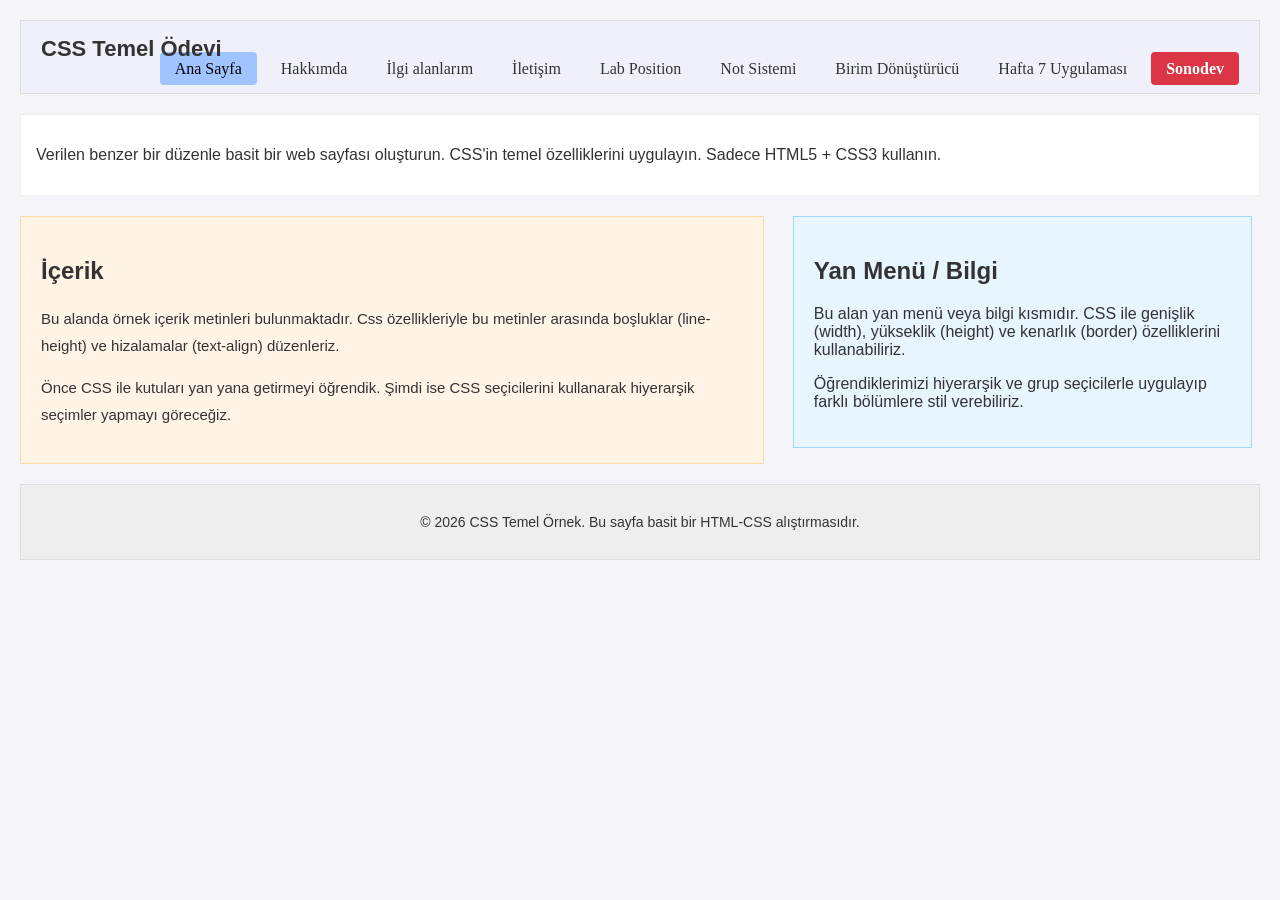
<file: index.html>
<!DOCTYPE html>
<html lang="tr">
<head>
    <meta charset="UTF-8">
    <meta name="viewport" content="width=device-width, initial-scale=1.0">
    <title>CSS Temel Ödevi</title>
    <style>
        /* Grup Seçici (Ödev Gereksinimi) */
        h1, h2, p {
            font-family: Arial, sans-serif;
            color: #333;
        }

        body {
            background-color: #f4f4f9;
            margin: 0;
            padding: 20px;
        }

        /* --- TOOLBAR (HEADER VE MENÜ) --- */
        header {
            background-color: #f0f0fa; /* Görseldeki açık mor/gri arka plan */
            padding: 15px 20px;
            border: 1px solid #ddd;
        }

        header h1 {
            display: inline-block;
            margin: 0;
            font-size: 22px;
            vertical-align: middle;
        }

        /* Menüyü sağa hizalama */
        header nav {
            display: inline-block;
            float: right; 
            margin-top: -2px;
        }

        nav ul {
            list-style-type: none;
            margin: 0;
            padding: 0;
        }

        /* Menüyü yatay yapmak için display: inline-block (Ödev Gereksinimi) */
        nav ul li {
            display: inline-block;
            margin-left: 5px;
        }

        /* Hiyerarşik Seçici */
        nav ul li a {
            text-decoration: none;
            color: #333;
            padding: 8px 15px;
            border-radius: 4px;
            transition: background-color 0.3s, color 0.3s;
        }

        /* Aktif sayfa (Ana Sayfa) için mavi arka plan */
        nav ul li a.active {
            background-color: #a0c4ff;
            color: #000;
        }

        /* Hover Efekti (Ödev Gereksinimi) */
        nav ul li a:hover {
            background-color: #d0e1ff;
        }

        /* Sonodev Butonu Özel Stili */
        nav ul li a.btn-sonodev {
            background-color: #dc3545;
            color: white;
            font-weight: bold;
        }

        nav ul li a.btn-sonodev:hover {
            background-color: #c82333;
        }

        /* Header'ın yüksekliğini koruması için float temizleme */
        header::after {
            content: "";
            display: table;
            clear: both;
        }
        /* -------------------------------- */

        .intro-text {
            padding: 15px;
            background-color: #fff;
            margin: 20px 0;
            border: 1px solid #eee;
        }

        .main-container {
            width: 100%;
        }

        /* Yan yana kutular için inline-block (Ödev Gereksinimi) */
        .content-box, .sidebar-box {
            display: inline-block;
            vertical-align: top;
            box-sizing: border-box;
            padding: 20px;
            min-height: 200px;
        }

        .content-box {
            width: 60%;
            background-color: #fff4e6;
            border: 1px solid #ffd8a8;
            margin-right: 2%;
        }

        .sidebar-box {
            width: 37%;
            background-color: #e7f5ff;
            border: 1px solid #a5d8ff;
        }

        /* Hiyerarşik Seçici: .content-box içindeki p etiketleri */
        .content-box p {
            line-height: 1.8;
            text-align: left;
            font-size: 15px;
        }

        footer {
            margin-top: 20px;
            text-align: center;
            padding: 15px;
            background-color: #eee;
            border: 1px solid #ddd;
            font-size: 14px;
        }
    </style>
</head>
<body>

    <header>
        <h1>CSS Temel Ödevi</h1>
        <nav>
            <ul>
                <li><a href="index.html" class="active">Ana Sayfa</a></li>
                <li><a href="about.html">Hakkımda</a></li>
                <li><a href="interests.html">İlgi alanlarım</a></li>
                <li><a href="contact.html">İletişim</a></li>
                <li><a href="lab-position.html">Lab Position</a></li>
                <li><a href="not-sistemi.html">Not Sistemi</a></li>
                <li><a href="birim-donusturucu.html">Birim Dönüştürücü</a></li>
                <li><a href="hafta7.html">Hafta 7 Uygulaması</a></li>
                <li><a href="sonodev.html" class="btn-sonodev">Sonodev</a></li>
            </ul>
        </nav>
    </header>

    <div class="intro-text">
        <p>Verilen benzer bir düzenle basit bir web sayfası oluşturun. CSS'in temel özelliklerini uygulayın. Sadece HTML5 + CSS3 kullanın.</p>
    </div>

    <div class="main-container">
        <main class="content-box">
            <h2>İçerik</h2>
            <p>Bu alanda örnek içerik metinleri bulunmaktadır. Css özellikleriyle bu metinler arasında boşluklar (line-height) ve hizalamalar (text-align) düzenleriz.</p>
            <p>Önce CSS ile kutuları yan yana getirmeyi öğrendik. Şimdi ise CSS seçicilerini kullanarak hiyerarşik seçimler yapmayı göreceğiz.</p>
        </main>

        <aside class="sidebar-box">
            <h2>Yan Menü / Bilgi</h2>
            <p>Bu alan yan menü veya bilgi kısmıdır. CSS ile genişlik (width), yükseklik (height) ve kenarlık (border) özelliklerini kullanabiliriz.</p>
            <p>Öğrendiklerimizi hiyerarşik ve grup seçicilerle uygulayıp farklı bölümlere stil verebiliriz.</p>
        </aside>
    </div>

    <footer>
        <p>&copy; 2026 CSS Temel Örnek. Bu sayfa basit bir HTML-CSS alıştırmasıdır.</p>
    </footer>

</body>
</html>
</file>
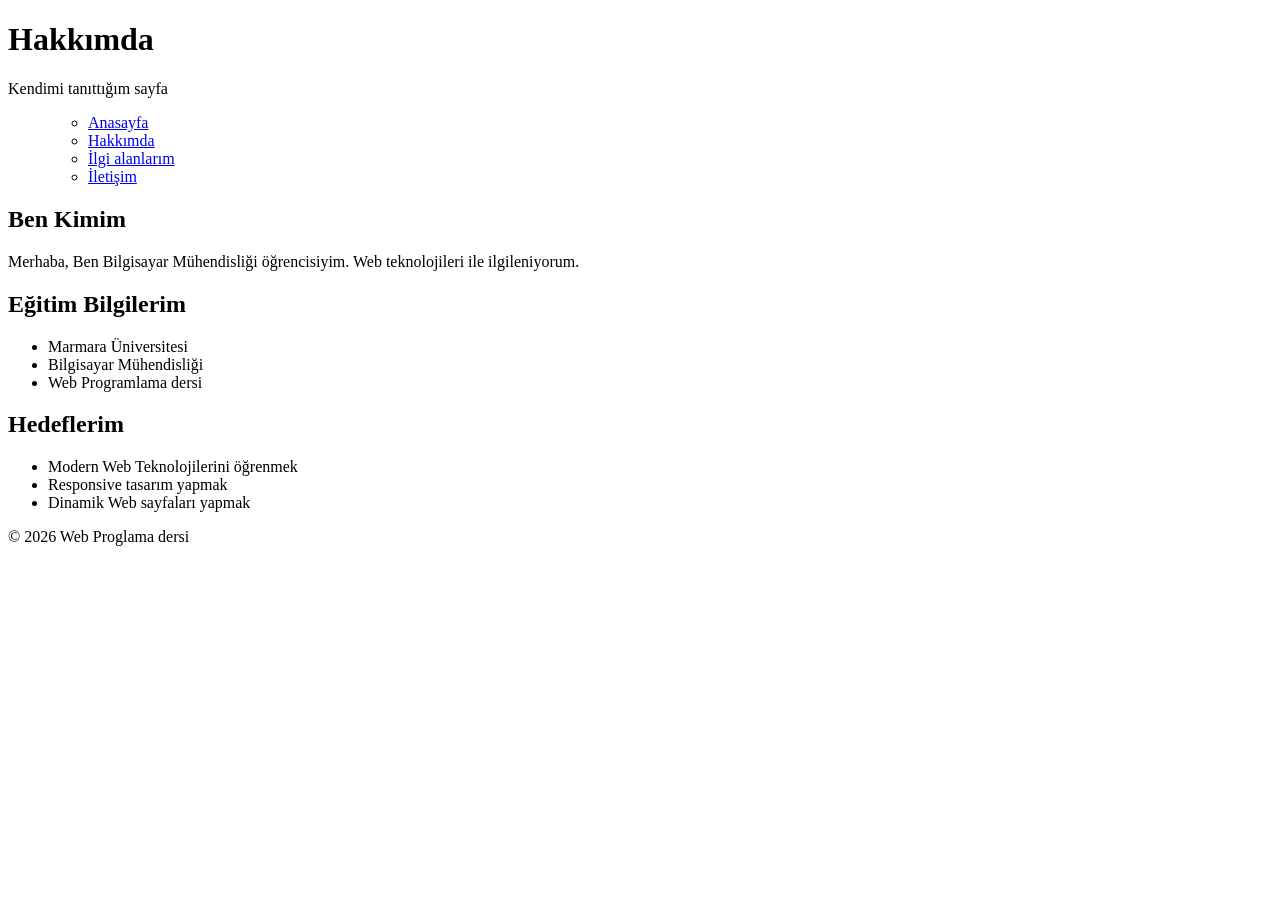
<file: about.html>
<!DOCTYPE html>
<html lang="en">

<head>
    <meta charset="UTF-8">
    <meta name="viewport" content="width=device-width, initial-scale=1.0">
    <title>Document</title>
</head>

<body>
    <header>
        <h1>Hakkımda</h1>
        <p>Kendimi tanıttığım sayfa</p>
    </header>
    <nav>
        <ul>
            <ul>
                <li><a href="index.html">Anasayfa</a></li>
                <li><a href="about.html">Hakkımda</a></li>
                <li><a href="interests.html">İlgi alanlarım</a></li>
                <li><a href="contact.html">İletişim</a></li>
            </ul>
        </ul>
    </nav>

    <main>
        <h2>Ben Kimim</h2>
        <p>Merhaba, Ben Bilgisayar Mühendisliği öğrencisiyim. Web teknolojileri ile ilgileniyorum.</p>

        <h2>Eğitim Bilgilerim</h2>
        <ul>
            <li>Marmara Üniversitesi</li>
            <li>Bilgisayar Mühendisliği</li>
            <li>Web Programlama dersi</li>
        </ul>

        <h2>Hedeflerim</h2>

        <ul>
            <li>Modern Web Teknolojilerini öğrenmek</li>
            <li>Responsive tasarım yapmak</li>
            <li>Dinamik Web sayfaları yapmak</li>
        </ul>

    </main>

    <footer>
        <span>&copy; 2026 Web Proglama dersi</span>
    </footer>

</body>

</html>
</file>
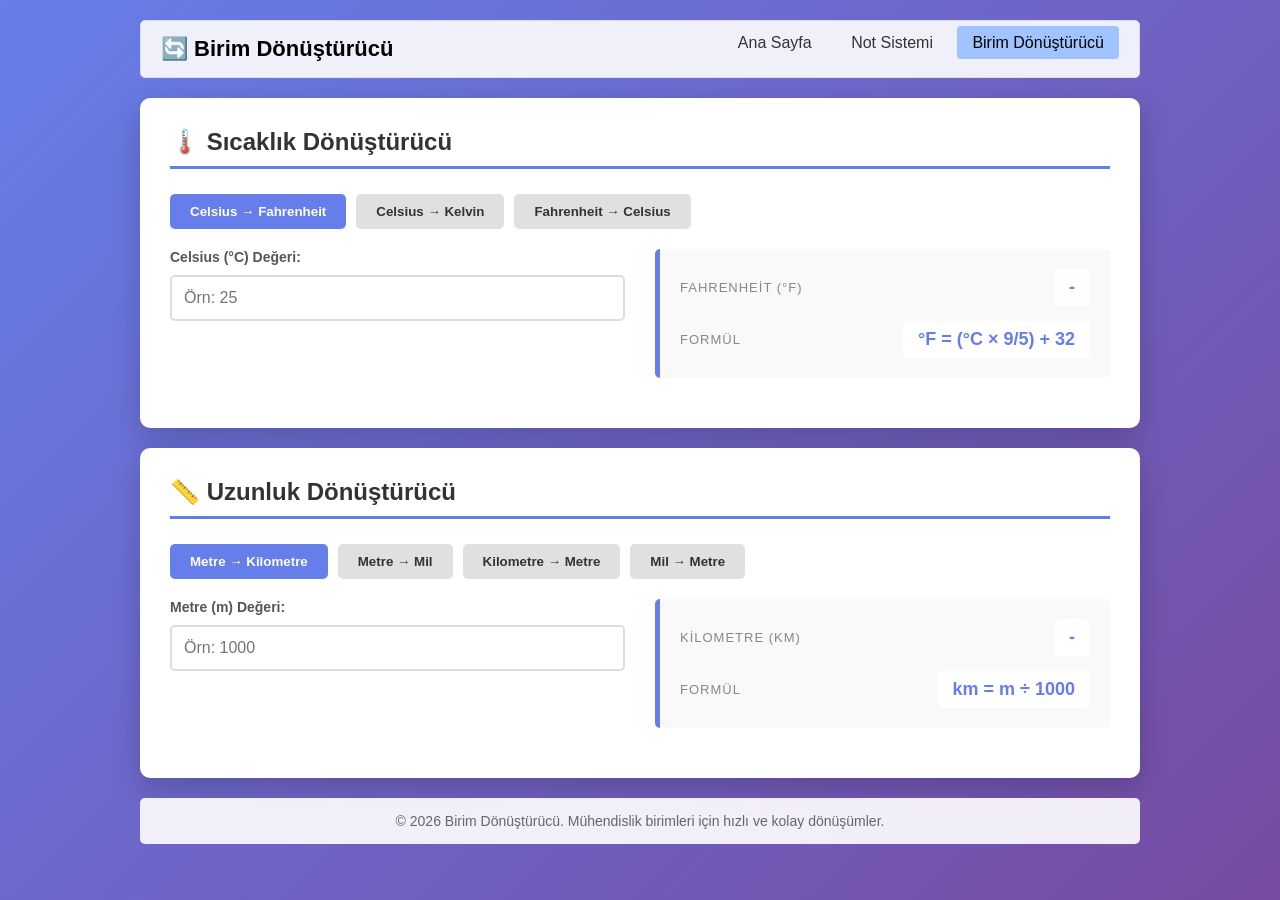
<file: birim-donusturucu.html>
<!DOCTYPE html>
<html lang="tr">
<head>
    <meta charset="UTF-8">
    <meta name="viewport" content="width=device-width, initial-scale=1.0">
    <title>Birim Dönüştürücü</title>
    <style>
        * {
            margin: 0;
            padding: 0;
            box-sizing: border-box;
        }

        body {
            font-family: 'Segoe UI', Tahoma, Geneva, Verdana, sans-serif;
            background: linear-gradient(135deg, #667eea 0%, #764ba2 100%);
            min-height: 100vh;
            padding: 20px;
        }

        .container {
            max-width: 1000px;
            margin: 0 auto;
        }

        header {
            background-color: #f0f0fa;
            padding: 15px 20px;
            border: 1px solid #ddd;
            margin-bottom: 20px;
            border-radius: 5px;
        }

        header h1 {
            display: inline-block;
            margin: 0;
            font-size: 22px;
        }

        header nav {
            display: inline-block;
            float: right;
            margin-top: -2px;
        }

        nav ul {
            list-style: none;
            margin: 0;
            padding: 0;
        }

        nav ul li {
            display: inline-block;
            margin-left: 5px;
        }

        nav ul li a {
            text-decoration: none;
            color: #333;
            padding: 8px 15px;
            border-radius: 4px;
            transition: all 0.3s;
        }

        nav ul li a:hover {
            background-color: #d0e1ff;
        }

        nav ul li a.btn-sonodev {
            background-color: #dc3545;
            color: white;
            font-weight: bold;
        }

        nav ul li a.btn-sonodev:hover {
            background-color: #c82333;
        }

        header::after {
            content: "";
            display: table;
            clear: both;
        }

        .converter-section {
            background: white;
            border-radius: 10px;
            box-shadow: 0 10px 30px rgba(0, 0, 0, 0.2);
            padding: 30px;
            margin-bottom: 20px;
        }

        h2 {
            color: #333;
            margin-bottom: 25px;
            padding-bottom: 10px;
            border-bottom: 3px solid #667eea;
            font-size: 24px;
        }

        .converter-wrapper {
            display: grid;
            grid-template-columns: 1fr 1fr;
            gap: 30px;
            margin-bottom: 20px;
        }

        .input-group {
            display: flex;
            flex-direction: column;
        }

        label {
            margin-bottom: 10px;
            color: #555;
            font-weight: 600;
            font-size: 14px;
        }

        input[type="number"],
        select {
            padding: 12px;
            border: 2px solid #ddd;
            border-radius: 5px;
            font-size: 16px;
            transition: all 0.3s;
        }

        input[type="number"]:focus,
        select:focus {
            outline: none;
            border-color: #667eea;
            box-shadow: 0 0 5px rgba(102, 126, 234, 0.4);
        }

        .result-display {
            background: #f9f9f9;
            padding: 20px;
            border-radius: 5px;
            border-left: 5px solid #667eea;
        }

        .result-item {
            margin-bottom: 15px;
            display: flex;
            justify-content: space-between;
            align-items: center;
        }

        .result-item:last-child {
            margin-bottom: 0;
        }

        .result-label {
            color: #888;
            font-size: 13px;
            text-transform: uppercase;
            letter-spacing: 1px;
        }

        .result-value {
            color: #667eea;
            font-size: 18px;
            font-weight: bold;
            background: white;
            padding: 8px 15px;
            border-radius: 5px;
        }

        .tab-buttons {
            display: flex;
            gap: 10px;
            margin-bottom: 20px;
        }

        .tab-btn {
            padding: 10px 20px;
            border: none;
            background-color: #e0e0e0;
            color: #333;
            border-radius: 5px;
            cursor: pointer;
            font-weight: 600;
            transition: all 0.3s;
        }

        .tab-btn.active {
            background-color: #667eea;
            color: white;
        }

        .tab-btn:hover {
            transform: translateY(-2px);
            box-shadow: 0 5px 15px rgba(0, 0, 0, 0.1);
        }

        .tab-content {
            display: none;
        }

        .tab-content.active {
            display: block;
        }

        @media (max-width: 768px) {
            .converter-wrapper {
                grid-template-columns: 1fr;
            }

            .result-item {
                flex-direction: column;
                align-items: flex-start;
                gap: 10px;
            }

            .tab-buttons {
                flex-direction: column;
            }

            .tab-btn {
                width: 100%;
            }
        }

        footer {
            margin-top: 20px;
            text-align: center;
            padding: 15px;
            background-color: rgba(255, 255, 255, 0.9);
            border-radius: 5px;
            font-size: 14px;
            color: #666;
        }
    </style>
</head>
<body>
    <div class="container">
        <header>
            <h1>🔄 Birim Dönüştürücü</h1>
            <nav>
                <ul>
                    <li><a href="index.html">Ana Sayfa</a></li>
                    <li><a href="not-sistemi.html">Not Sistemi</a></li>
                    <li><a href="birim-donusturucu.html" style="background-color: #a0c4ff; color: #000;">Birim Dönüştürücü</a></li>
                </ul>
            </nav>
        </header>

        <!-- SICAKLIK DÖNÜŞTÜRÜCÜ -->
        <div class="converter-section">
            <h2>🌡️ Sıcaklık Dönüştürücü</h2>
            
            <div class="tab-buttons">
                <button class="tab-btn active" onclick="showTemperatureTab('celsius-fahren')">Celsius → Fahrenheit</button>
                <button class="tab-btn" onclick="showTemperatureTab('celsius-kelvin')">Celsius → Kelvin</button>
                <button class="tab-btn" onclick="showTemperatureTab('fahren-celsius')">Fahrenheit → Celsius</button>
            </div>

            <!-- Celsius to Fahrenheit -->
            <div id="celsius-fahren" class="tab-content active">
                <div class="converter-wrapper">
                    <div class="input-group">
                        <label for="celsius">Celsius (°C) Değeri:</label>
                        <input type="number" id="celsius" placeholder="Örn: 25" oninput="celsiusToFahrenheit()">
                    </div>
                    <div class="result-display">
                        <div class="result-item">
                            <span class="result-label">Fahrenheit (°F)</span>
                            <span class="result-value" id="fahrenheit-result">-</span>
                        </div>
                        <div class="result-item">
                            <span class="result-label">Formül</span>
                            <span class="result-value">°F = (°C × 9/5) + 32</span>
                        </div>
                    </div>
                </div>
            </div>

            <!-- Celsius to Kelvin -->
            <div id="celsius-kelvin" class="tab-content">
                <div class="converter-wrapper">
                    <div class="input-group">
                        <label for="celsius-kelvin">Celsius (°C) Değeri:</label>
                        <input type="number" id="celsius-kelvin" placeholder="Örn: 25" oninput="celsiusToKelvin()">
                    </div>
                    <div class="result-display">
                        <div class="result-item">
                            <span class="result-label">Kelvin (K)</span>
                            <span class="result-value" id="kelvin-result">-</span>
                        </div>
                        <div class="result-item">
                            <span class="result-label">Formül</span>
                            <span class="result-value">K = °C + 273.15</span>
                        </div>
                    </div>
                </div>
            </div>

            <!-- Fahrenheit to Celsius -->
            <div id="fahren-celsius" class="tab-content">
                <div class="converter-wrapper">
                    <div class="input-group">
                        <label for="fahrenheit">Fahrenheit (°F) Değeri:</label>
                        <input type="number" id="fahrenheit" placeholder="Örn: 77" oninput="fahrenheitToCelsius()">
                    </div>
                    <div class="result-display">
                        <div class="result-item">
                            <span class="result-label">Celsius (°C)</span>
                            <span class="result-value" id="celsius-from-fahren-result">-</span>
                        </div>
                        <div class="result-item">
                            <span class="result-label">Formül</span>
                            <span class="result-value">°C = (°F - 32) × 5/9</span>
                        </div>
                    </div>
                </div>
            </div>
        </div>

        <!-- UZUNLUK DÖNÜŞTÜRÜCÜ -->
        <div class="converter-section">
            <h2>📏 Uzunluk Dönüştürücü</h2>
            
            <div class="tab-buttons">
                <button class="tab-btn active" onclick="showLengthTab('metre-kilometre')">Metre → Kilometre</button>
                <button class="tab-btn" onclick="showLengthTab('metre-mil')">Metre → Mil</button>
                <button class="tab-btn" onclick="showLengthTab('kilometre-metre')">Kilometre → Metre</button>
                <button class="tab-btn" onclick="showLengthTab('mil-metre')">Mil → Metre</button>
            </div>

            <!-- Metre to Kilometre -->
            <div id="metre-kilometre" class="tab-content active">
                <div class="converter-wrapper">
                    <div class="input-group">
                        <label for="metre">Metre (m) Değeri:</label>
                        <input type="number" id="metre" placeholder="Örn: 1000" oninput="metreToKilometre()">
                    </div>
                    <div class="result-display">
                        <div class="result-item">
                            <span class="result-label">Kilometre (km)</span>
                            <span class="result-value" id="kilometre-result">-</span>
                        </div>
                        <div class="result-item">
                            <span class="result-label">Formül</span>
                            <span class="result-value">km = m ÷ 1000</span>
                        </div>
                    </div>
                </div>
            </div>

            <!-- Metre to Mile -->
            <div id="metre-mil" class="tab-content">
                <div class="converter-wrapper">
                    <div class="input-group">
                        <label for="metre-mil">Metre (m) Değeri:</label>
                        <input type="number" id="metre-mil" placeholder="Örn: 1609.34" oninput="metreToMile()">
                    </div>
                    <div class="result-display">
                        <div class="result-item">
                            <span class="result-label">Mil (mi)</span>
                            <span class="result-value" id="mile-result">-</span>
                        </div>
                        <div class="result-item">
                            <span class="result-label">Formül</span>
                            <span class="result-value">mi = m ÷ 1609.34</span>
                        </div>
                    </div>
                </div>
            </div>

            <!-- Kilometre to Metre -->
            <div id="kilometre-metre" class="tab-content">
                <div class="converter-wrapper">
                    <div class="input-group">
                        <label for="kilometre">Kilometre (km) Değeri:</label>
                        <input type="number" id="kilometre" placeholder="Örn: 5" oninput="kilometreToMetre()">
                    </div>
                    <div class="result-display">
                        <div class="result-item">
                            <span class="result-label">Metre (m)</span>
                            <span class="result-value" id="metre-from-km-result">-</span>
                        </div>
                        <div class="result-item">
                            <span class="result-label">Formül</span>
                            <span class="result-value">m = km × 1000</span>
                        </div>
                    </div>
                </div>
            </div>

            <!-- Mile to Metre -->
            <div id="mil-metre" class="tab-content">
                <div class="converter-wrapper">
                    <div class="input-group">
                        <label for="mil">Mil (mi) Değeri:</label>
                        <input type="number" id="mil" placeholder="Örn: 1" oninput="mileToMetre()">
                    </div>
                    <div class="result-display">
                        <div class="result-item">
                            <span class="result-label">Metre (m)</span>
                            <span class="result-value" id="metre-from-mile-result">-</span>
                        </div>
                        <div class="result-item">
                            <span class="result-label">Formül</span>
                            <span class="result-value">m = mi × 1609.34</span>
                        </div>
                    </div>
                </div>
            </div>
        </div>

        <footer>
            <p>&copy; 2026 Birim Dönüştürücü. Mühendislik birimleri için hızlı ve kolay dönüşümler.</p>
        </footer>
    </div>

    <script>
        // TAB GEÇIŞLERI
        function showTemperatureTab(tabId) {
            // Tüm sıcaklık tab'larını gizle
            document.getElementById('celsius-fahren').classList.remove('active');
            document.getElementById('celsius-kelvin').classList.remove('active');
            document.getElementById('fahren-celsius').classList.remove('active');
            
            // Seçilen tab'ı göster
            document.getElementById(tabId).classList.add('active');

            // Button stillerini güncelle
            const buttons = document.querySelectorAll('#tab-buttons button');
            document.querySelectorAll('.converter-section')[0].querySelectorAll('.tab-btn').forEach(btn => {
                btn.classList.remove('active');
            });
            event.target.classList.add('active');
        }

        function showLengthTab(tabId) {
            // Tüm uzunluk tab'larını gizle
            document.getElementById('metre-kilometre').classList.remove('active');
            document.getElementById('metre-mil').classList.remove('active');
            document.getElementById('kilometre-metre').classList.remove('active');
            document.getElementById('mil-metre').classList.remove('active');
            
            // Seçilen tab'ı göster
            document.getElementById(tabId).classList.add('active');

            // Button stillerini güncelle
            document.querySelectorAll('.converter-section')[1].querySelectorAll('.tab-btn').forEach(btn => {
                btn.classList.remove('active');
            });
            event.target.classList.add('active');
        }

        // SICAKLIK DÖNÜŞÜMLERİ
        function celsiusToFahrenheit() {
            const celsius = parseFloat(document.getElementById('celsius').value);
            if (isNaN(celsius)) {
                document.getElementById('fahrenheit-result').textContent = '-';
                return;
            }
            const fahrenheit = (celsius * 9/5) + 32;
            document.getElementById('fahrenheit-result').textContent = fahrenheit.toFixed(2) + ' °F';
        }

        function celsiusToKelvin() {
            const celsius = parseFloat(document.getElementById('celsius-kelvin').value);
            if (isNaN(celsius)) {
                document.getElementById('kelvin-result').textContent = '-';
                return;
            }
            const kelvin = celsius + 273.15;
            document.getElementById('kelvin-result').textContent = kelvin.toFixed(2) + ' K';
        }

        function fahrenheitToCelsius() {
            const fahrenheit = parseFloat(document.getElementById('fahrenheit').value);
            if (isNaN(fahrenheit)) {
                document.getElementById('celsius-from-fahren-result').textContent = '-';
                return;
            }
            const celsius = (fahrenheit - 32) * 5/9;
            document.getElementById('celsius-from-fahren-result').textContent = celsius.toFixed(2) + ' °C';
        }

        // UZUNLUK DÖNÜŞÜMLERİ
        function metreToKilometre() {
            const metre = parseFloat(document.getElementById('metre').value);
            if (isNaN(metre)) {
                document.getElementById('kilometre-result').textContent = '-';
                return;
            }
            const kilometre = metre / 1000;
            document.getElementById('kilometre-result').textContent = kilometre.toFixed(4) + ' km';
        }

        function metreToMile() {
            const metre = parseFloat(document.getElementById('metre-mil').value);
            if (isNaN(metre)) {
                document.getElementById('mile-result').textContent = '-';
                return;
            }
            const mile = metre / 1609.34;
            document.getElementById('mile-result').textContent = mile.toFixed(4) + ' mi';
        }

        function kilometreToMetre() {
            const kilometre = parseFloat(document.getElementById('kilometre').value);
            if (isNaN(kilometre)) {
                document.getElementById('metre-from-km-result').textContent = '-';
                return;
            }
            const metre = kilometre * 1000;
            document.getElementById('metre-from-km-result').textContent = metre.toFixed(2) + ' m';
        }

        function mileToMetre() {
            const mile = parseFloat(document.getElementById('mil').value);
            if (isNaN(mile)) {
                document.getElementById('metre-from-mile-result').textContent = '-';
                return;
            }
            const metre = mile * 1609.34;
            document.getElementById('metre-from-mile-result').textContent = metre.toFixed(2) + ' m';
        }
    </script>
</body>
</html>
</file>
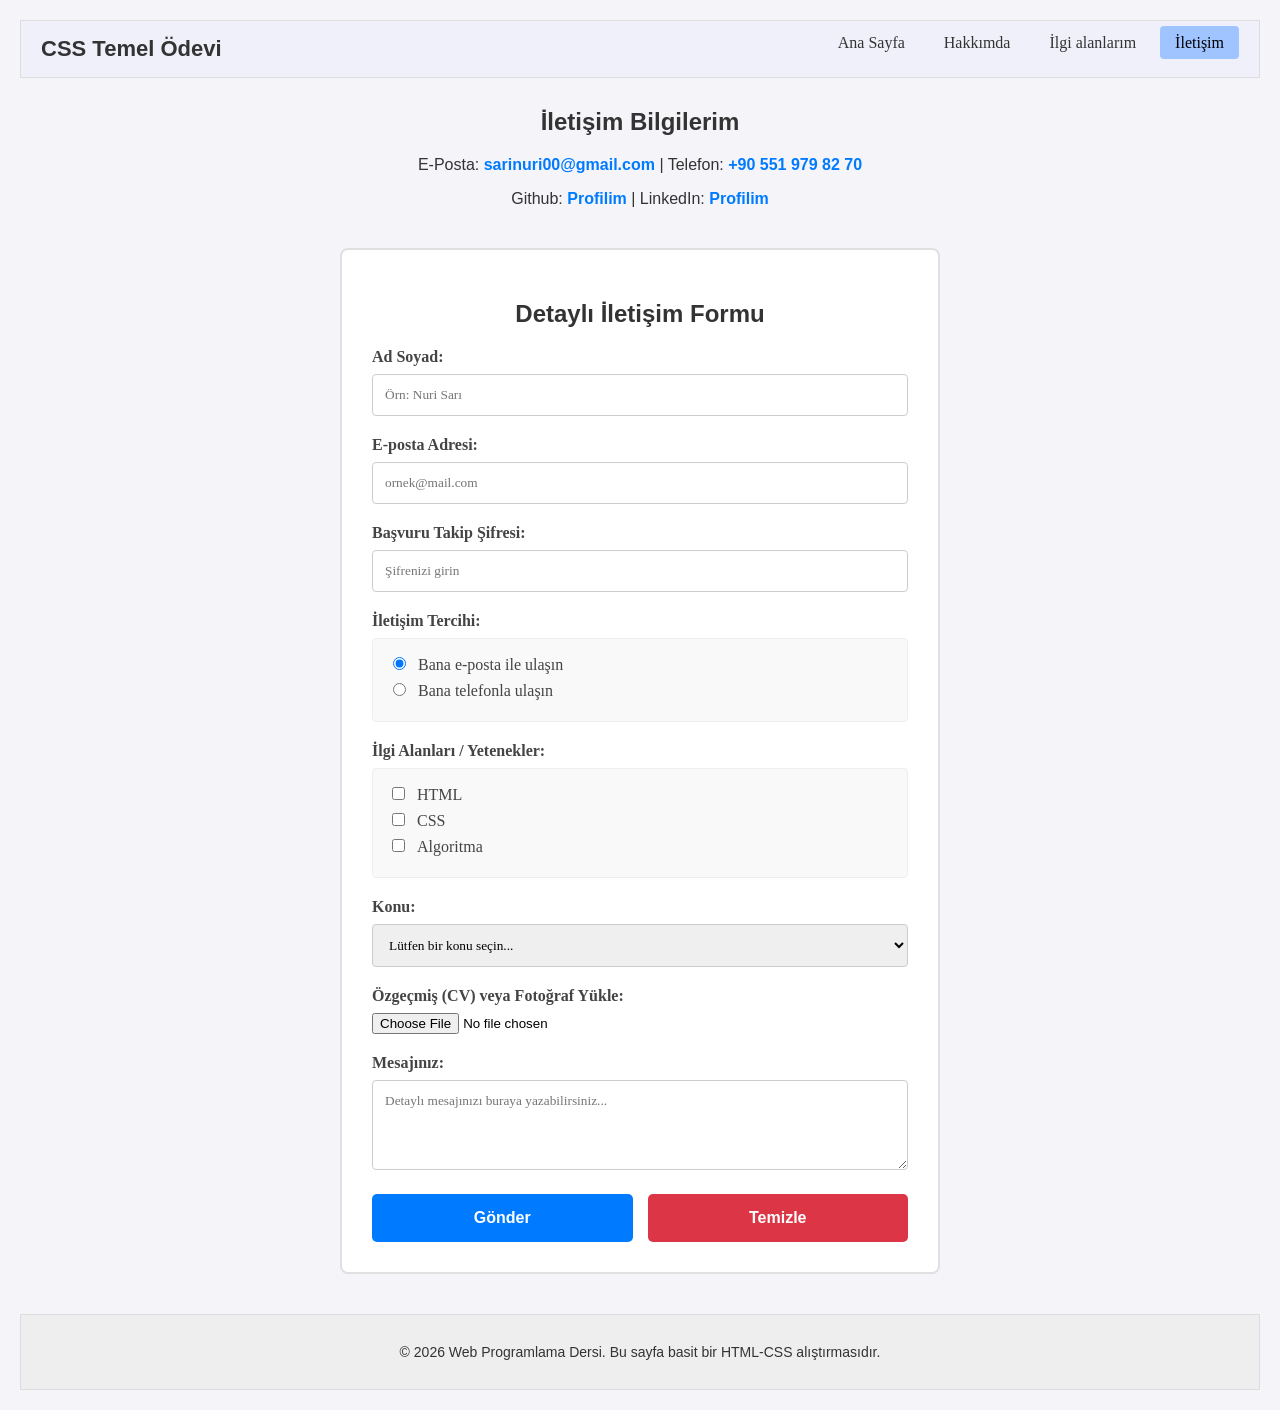
<file: contact.html>
<!DOCTYPE html>
<html lang="tr">

<head>
    <meta charset="UTF-8">
    <meta name="viewport" content="width=device-width, initial-scale=1.0">
    <title>İletişim - Nuri Sarı</title>
    <style>
        /* --- GENEL VE MENÜ STİLLERİ --- */
        h1, h2, p {
            font-family: Arial, sans-serif;
            color: #333;
        }

        body {
            background-color: #f4f4f9;
            margin: 0;
            padding: 20px;
        }

        header {
            background-color: #f0f0fa;
            padding: 15px 20px;
            border: 1px solid #ddd;
        }

        header h1 {
            display: inline-block;
            margin: 0;
            font-size: 22px;
            vertical-align: middle;
        }

        header nav {
            display: inline-block;
            float: right;
            margin-top: -2px;
        }

        nav ul {
            list-style-type: none;
            margin: 0;
            padding: 0;
        }

        nav ul li {
            display: inline-block;
            margin-left: 5px;
        }

        nav ul li a {
            text-decoration: none;
            color: #333;
            padding: 8px 15px;
            border-radius: 4px;
            transition: background-color 0.3s, color 0.3s;
        }

        /* Aktif sayfa (İletişim) için mavi arka plan */
        nav ul li a.active {
            background-color: #a0c4ff;
            color: #000;
        }

        nav ul li a:hover {
            background-color: #d0e1ff;
        }

        header::after {
            content: "";
            display: table;
            clear: both;
        }

        /* --- SAYFA BAŞLIK BİLGİLERİ --- */
        .page-header {
            text-align: center;
            margin-top: 30px;
        }
        .page-header a {
            color: #007bff;
            text-decoration: none;
            font-weight: bold;
        }

        /* --- İLETİŞİM FORMU (LAB 3 GÖREVİ) --- */
        .contact-container {
            width: 600px; /* Sabit genişlik */
            max-width: 100%; /* Mobil uyumluluk için */
            margin: 40px auto; /* Sayfayı ortalama */
            padding: 30px; /* İç boşluk */
            border: 2px solid #e0e0e0; /* Kenarlık */
            border-radius: 8px; /* Köşe yuvarlama */
            background-color: #ffffff;
            box-sizing: border-box;
        }

        .contact-container h2 {
            text-align: center;
            margin-bottom: 20px;
        }

        .contact-container label {
            display: block;
            margin-bottom: 8px;
            font-weight: 600;
            color: #444;
        }

        /* Çoklu Seçici ile Form Elemanları Ayarları */
        .contact-container input[type="text"],
        .contact-container input[type="email"],
        .contact-container input[type="password"],
        .contact-container select,
        .contact-container textarea {
            width: 100%; /* Tam genişlik */
            padding: 12px; /* Ferah durması için iç boşluk */
            margin-bottom: 20px; /* Alt elemanlarla boşluk */
            border: 1px solid #ccc;
            border-radius: 4px;
            box-sizing: border-box;
            font-family: inherit;
        }

        /* Radio ve Checkbox Grupları İçin Kutu */
        .form-group-box {
            background-color: #f9f9f9;
            padding: 15px;
            border-radius: 4px;
            margin-bottom: 20px;
            border: 1px solid #eee;
        }

        .contact-container .inline-label {
            display: inline;
            font-weight: normal;
            margin-left: 5px;
        }

        .contact-container input[type="radio"],
        .contact-container input[type="checkbox"] {
            margin-bottom: 10px;
        }

        .contact-container .file-input {
            margin-bottom: 20px;
            display: block;
        }

        /* Butonları Yan Yana Getirme */
        .button-group {
            display: flex;
            gap: 15px;
        }

        /* Gönder ve Temizle Butonları (Ortak Özellikler) */
        .btn-submit, .btn-reset {
            flex: 1; /* Eşit genişlik */
            padding: 15px 20px; /* Büyütülmüş padding */
            border: none; /* Kenarlık kaldırıldı */
            border-radius: 5px;
            font-size: 16px;
            font-weight: bold;
            color: white;
            cursor: pointer;
            text-align: center;
        }

        /* Renk Atamaları */
        .btn-submit {
            background-color: #007bff; /* Mavi */
        }

        .btn-submit:hover {
            background-color: #0056b3;
        }

        .btn-reset {
            background-color: #dc3545; /* Kırmızı */
        }

        .btn-reset:hover {
            background-color: #c82333;
        }

        footer {
            margin-top: 30px;
            text-align: center;
            padding: 15px;
            background-color: #eee;
            border: 1px solid #ddd;
            font-size: 14px;
        }
    </style>
</head>

<body>

    <header>
        <h1>CSS Temel Ödevi</h1>
        <nav>
            <ul>
                <li><a href="index.html">Ana Sayfa</a></li>
                <li><a href="about.html">Hakkımda</a></li>
                <li><a href="interests.html">İlgi alanlarım</a></li>
                <li><a href="contact.html" class="active">İletişim</a></li>
            </ul>
        </nav>
    </header>

    <main>
        <div class="page-header">
            <h2>İletişim Bilgilerim</h2>
            <p>E-Posta: <a href="mailto:sarinuri00@gmail.com">sarinuri00@gmail.com</a> | Telefon: <a href="tel:+905519798270">+90 551 979 82 70</a></p>
            <p>Github: <a href="https://github.com/nurigelb" target="_blank">Profilim</a> | LinkedIn: <a href="https://tr.linkedin.com/in/nurigelb" target="_blank">Profilim</a></p>
        </div>

        <div class="contact-container">
            <h2>Detaylı İletişim Formu</h2>
            
            <form action="#" method="POST">
                
                <label for="fullname">Ad Soyad:</label>
                <input type="text" id="fullname" name="fullname" placeholder="Örn: Nuri Sarı">

                <label for="email">E-posta Adresi:</label>
                <input type="email" id="email" name="email" placeholder="ornek@mail.com">

                <label for="password">Başvuru Takip Şifresi:</label>
                <input type="password" id="password" name="password" placeholder="Şifrenizi girin">

                <label>İletişim Tercihi:</label>
                <div class="form-group-box">
                    <input type="radio" id="contact_email" name="contact_pref" value="email" checked>
                    <label for="contact_email" class="inline-label">Bana e-posta ile ulaşın</label><br>
                    <input type="radio" id="contact_phone" name="contact_pref" value="phone">
                    <label for="contact_phone" class="inline-label">Bana telefonla ulaşın</label>
                </div>

                <label>İlgi Alanları / Yetenekler:</label>
                <div class="form-group-box">
                    <input type="checkbox" id="skill_html" name="skills" value="html">
                    <label for="skill_html" class="inline-label">HTML</label><br>
                    <input type="checkbox" id="skill_css" name="skills" value="css">
                    <label for="skill_css" class="inline-label">CSS</label><br>
                    <input type="checkbox" id="skill_algo" name="skills" value="algoritma">
                    <label for="skill_algo" class="inline-label">Algoritma</label>
                </div>

                <label for="subject">Konu:</label>
                <select id="subject" name="subject">
                    <option value="">Lütfen bir konu seçin...</option>
                    <option value="is_teklifi">İş Teklifi</option>
                    <option value="soru">Soru</option>
                    <option value="geri_bildirim">Geri Bildirim</option>
                </select>

                <label for="resume">Özgeçmiş (CV) veya Fotoğraf Yükle:</label>
                <input type="file" id="resume" name="resume" class="file-input">

                <label for="message">Mesajınız:</label>
                <textarea id="message" name="message" rows="4" placeholder="Detaylı mesajınızı buraya yazabilirsiniz..."></textarea>

                <div class="button-group">
                    <button type="submit" class="btn-submit">Gönder</button>
                    <button type="reset" class="btn-reset">Temizle</button>
                </div>

            </form>
        </div>
    </main>

    <footer>
        <p>&copy; 2026 Web Programlama Dersi. Bu sayfa basit bir HTML-CSS alıştırmasıdır.</p>
    </footer>

</body>
</html>
</file>
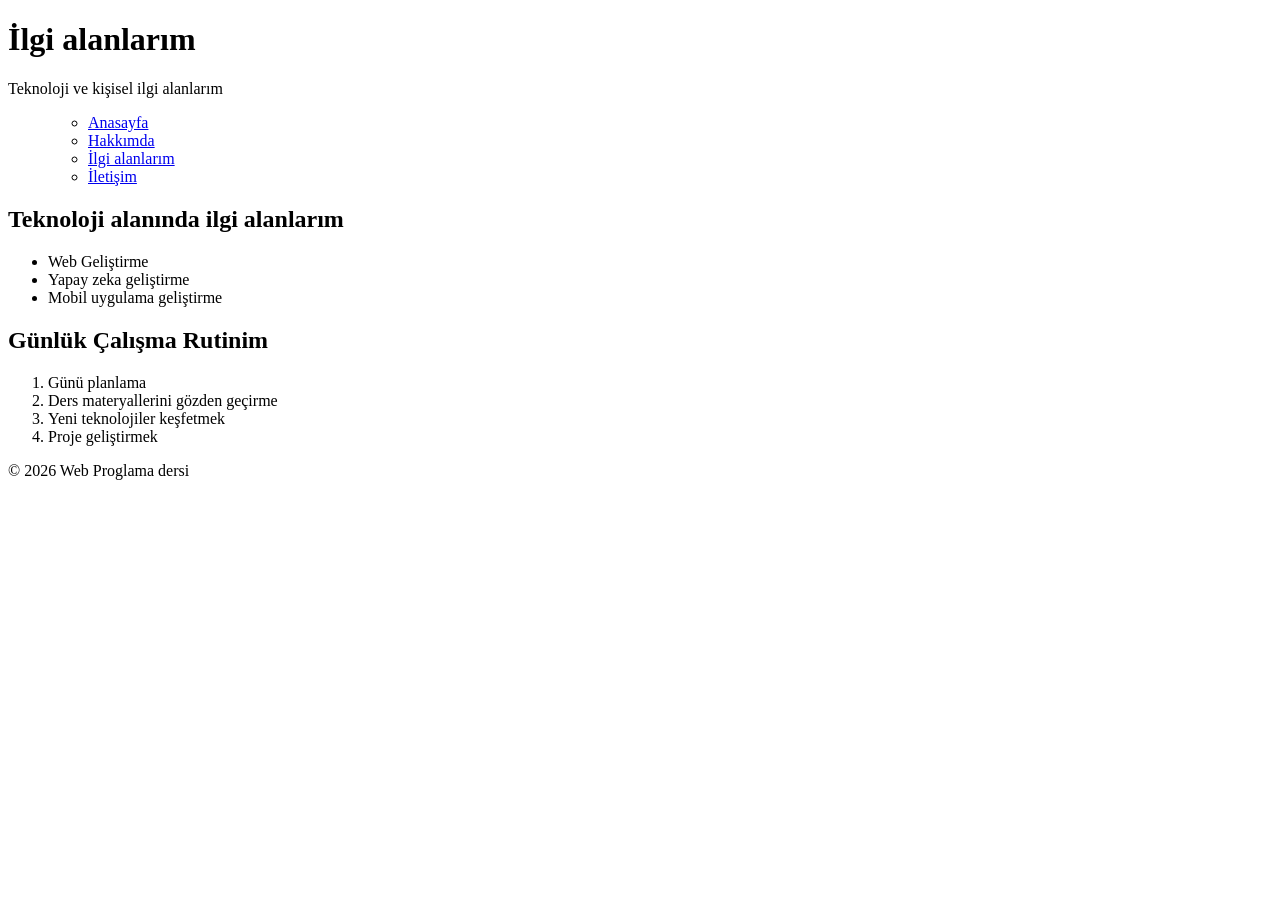
<file: interests.html>
<!DOCTYPE html>
<html lang="en">

<head>
    <meta charset="UTF-8">
    <meta name="viewport" content="width=device-width, initial-scale=1.0">
    <title>Document</title>
</head>

<body>
    <header>
        <h1>İlgi alanlarım</h1>
        <p>Teknoloji ve kişisel ilgi alanlarım</p>
    </header>
    <nav>
        <ul>
            <ul>
                <li><a href="index.html">Anasayfa</a></li>
                <li><a href="about.html">Hakkımda</a></li>
                <li><a href="interests.html">İlgi alanlarım</a></li>
                <li><a href="contact.html">İletişim</a></li>
            </ul>
        </ul>
    </nav>
    <main>
        <h2>Teknoloji alanında ilgi alanlarım</h2>
        <ul>
            <li>Web Geliştirme</li>
            <li>Yapay zeka geliştirme</li>
            <li>Mobil uygulama geliştirme</li>
        </ul>

        <h2>Günlük Çalışma Rutinim</h2>
        <ol>
            <li>Günü planlama</li>
            <li>Ders materyallerini gözden geçirme</li>
            <li>Yeni teknolojiler keşfetmek</li>
            <li>Proje geliştirmek</li>
        </ol>

    </main>

    <footer>
        <span>&copy; 2026 Web Proglama dersi</span>
    </footer>


</body>

</html>
</file>
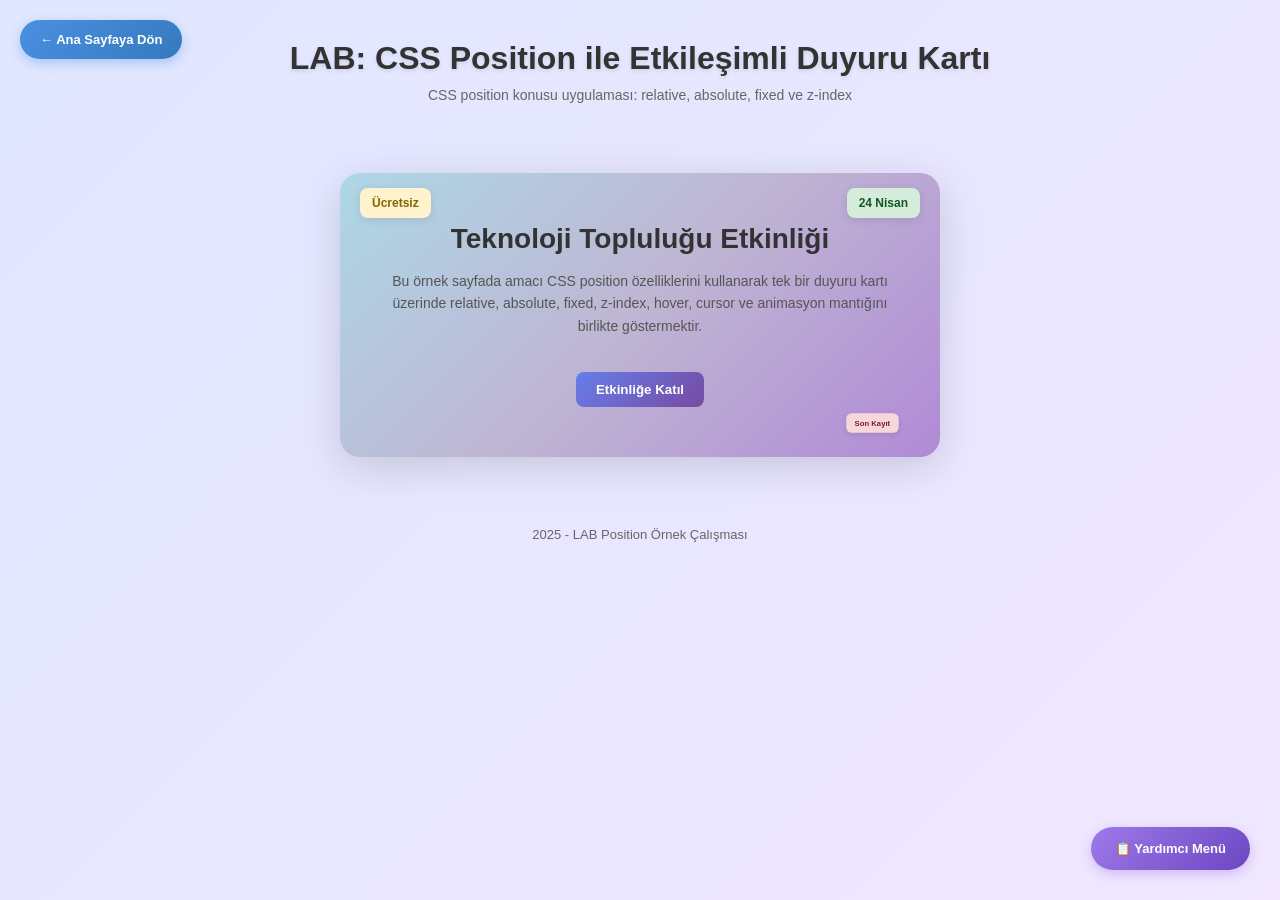
<file: lab-position.html>
<!DOCTYPE html>
<html lang="tr">
<head>
    <meta charset="UTF-8">
    <meta name="viewport" content="width=device-width, initial-scale=1.0">
    <title>LAB: CSS Position ile Etkileşimli Duyuru Kartı</title>
    <style>
        * {
            margin: 0;
            padding: 0;
            box-sizing: border-box;
        }

        body {
            background: linear-gradient(135deg, #e0e7ff 0%, #f0e7ff 100%);
            min-height: 100vh;
            font-family: 'Arial', sans-serif;
            padding: 20px;
        }

        /* ===== HEADER / BAŞLIK ALANI ===== */
        .header {
            text-align: center;
            margin-bottom: 30px;
            padding: 20px 0;
        }

        .header h1 {
            font-size: 32px;
            color: #333;
            margin-bottom: 10px;
            text-shadow: 0 2px 4px rgba(0,0,0,0.1);
        }

        .header p {
            color: #666;
            font-size: 14px;
        }

        /* ===== ANA DUYURU KARTININ CONTAINER'I ===== */
        /* position: relative kullıyor */
        .card-container {
            position: relative;
            max-width: 600px;
            margin: 50px auto;
            background: linear-gradient(135deg, #ADD8E6 0%, #bfb5d3 50%, #b08ad6 100%);
            border-radius: 20px;
            padding: 50px 40px;
            box-shadow: 0 10px 40px rgba(0,0,0,0.15);
            transition: transform 0.3s ease, box-shadow 0.3s ease;
        }

        .card-container:hover {
            transform: translateY(-5px);
            box-shadow: 0 15px 50px rgba(0,0,0,0.2);
            cursor: pointer;
        }

        /* ===== KART İÇERİĞİ ===== */
        .card-content {
            text-align: center;
            position: relative;
            z-index: 2;
        }

        .card-content h2 {
            font-size: 28px;
            color: #333;
            margin-bottom: 15px;
        }

        .card-content p {
            color: #555;
            line-height: 1.6;
            font-size: 14px;
            margin-bottom: 20px;
        }

        /* ===== ABSOLUTE POZİSYONLANDIRILMIŞ BADGE'LER ===== */
        
        /* Badge 1: Ücretsiz (sol üst) - z-index ile overlay */
        .badge-free {
            position: absolute;
            top: 15px;
            left: 20px;
            background-color: #fff3cd;
            color: #856404;
            padding: 8px 12px;
            border-radius: 8px;
            font-size: 12px;
            font-weight: bold;
            z-index: 10;
            box-shadow: 0 2px 8px rgba(0,0,0,0.1);
            cursor: pointer;
            transition: background-color 0.3s ease;
        }

        .badge-free:hover {
            background-color: #fff0a0;
            transform: scale(1.1);
        }

        /* Badge 2: Tarih (sağ üst) */
        .badge-date {
            position: absolute;
            top: 15px;
            right: 20px;
            background-color: #d4edda;
            color: #155724;
            padding: 8px 12px;
            border-radius: 8px;
            font-size: 12px;
            font-weight: bold;
            z-index: 10;
            box-shadow: 0 2px 8px rgba(0,0,0,0.1);
            cursor: pointer;
            transition: all 0.3s ease;
        }

        .badge-date:hover {
            background-color: #c3e6cb;
            transform: scale(1.1);
        }

        /* Badge 3: Son Kayıt (alt sağ) - @keyframes ile yukarı aşağı hareket */
        .badge-deadline {
            position: absolute;
            bottom: 20px;
            right: 30px;
            background-color: #f8d7da;
            color: #721c24;
            padding: 8px 12px;
            border-radius: 8px;
            font-size: 11px;
            font-weight: bold;
            z-index: 10;
            box-shadow: 0 2px 8px rgba(0,0,0,0.1);
            cursor: pointer;
            
            /* Başlangıçta çok küçük */
            transform: scale(0.7);
            animation: float-animation 3s ease-in-out infinite;
            transition: all 0.3s ease;
        }

        /* @keyframes ile yukarı aşağı hareket */
        @keyframes float-animation {
            0%, 100% {
                transform: scale(0.7) translateY(0);
            }
            50% {
                transform: scale(0.7) translateY(-15px);
            }
        }

        .badge-deadline:hover {
            background-color: #f5c6cb;
            transform: scale(1.15) translateY(0);
            animation: none;
        }

        /* ===== FOOTER / ALT BİLGİ ALANI ===== */
        .footer {
            text-align: center;
            margin-top: 40px;
            padding: 20px;
            color: #666;
            font-size: 13px;
        }

        /* ===== FIXED POZİSYONLANDIRILMIŞ BUTONLAR ===== */
        
        /* Sol üst: Ana Sayfaya Dön */
        .btn-home {
            position: fixed;
            top: 20px;
            left: 20px;
            background: linear-gradient(135deg, #4a90e2 0%, #357abd 100%);
            color: white;
            padding: 12px 20px;
            border: none;
            border-radius: 20px;
            font-weight: bold;
            font-size: 13px;
            cursor: pointer;
            z-index: 100;
            box-shadow: 0 4px 12px rgba(74, 144, 226, 0.4);
            transition: all 0.3s ease;
            text-decoration: none;
            display: inline-block;
        }

        .btn-home:hover {
            background: linear-gradient(135deg, #357abd 0%, #2a5a8f 100%);
            transform: scale(1.08);
            box-shadow: 0 6px 16px rgba(74, 144, 226, 0.6);
        }

        .btn-home:active {
            transform: scale(0.98);
        }

        /* Sağ alt: Yardımcı Menü */
        .btn-helper {
            position: fixed;
            bottom: 30px;
            right: 30px;
            background: linear-gradient(135deg, #9f7aea 0%, #6b46c1 100%);
            color: white;
            padding: 14px 24px;
            border: none;
            border-radius: 25px;
            font-weight: bold;
            font-size: 13px;
            cursor: pointer;
            z-index: 100;
            box-shadow: 0 4px 12px rgba(159, 122, 234, 0.4);
            transition: all 0.3s ease;
        }

        .btn-helper:hover {
            background: linear-gradient(135deg, #6b46c1 0%, #5a37a8 100%);
            transform: scale(1.08);
            box-shadow: 0 6px 16px rgba(159, 122, 234, 0.6);
        }

        .btn-helper:active {
            transform: scale(0.98);
        }

        /* ===== İLAVE KÖŞESİ İÇERİK ===== */
        .action-button {
            background: linear-gradient(135deg, #667eea 0%, #764ba2 100%);
            color: white;
            padding: 10px 20px;
            border: none;
            border-radius: 8px;
            font-weight: bold;
            cursor: pointer;
            transition: all 0.3s ease;
            margin-top: 15px;
            display: inline-block;
        }

        .action-button:hover {
            background: linear-gradient(135deg, #764ba2 0%, #667eea 100%);
            transform: scale(1.05);
            box-shadow: 0 4px 12px rgba(102, 126, 234, 0.4);
        }

        .action-button:active {
            transform: scale(0.98);
        }
    </style>
</head>
<body>
    <!-- HEADER / BAŞLIK ALANI -->
    <div class="header">
        <h1>LAB: CSS Position ile Etkileşimli Duyuru Kartı</h1>
        <p>CSS position konusu uygulaması: relative, absolute, fixed ve z-index</p>
    </div>

    <!-- ANA DUYURU KARTININ CONTAINER'I -->
    <!-- position: relative kullıyor -->
    <div class="card-container">
        <!-- KART İÇERİĞİ -->
        <div class="card-content">
            <h2>Teknoloji Topluluğu Etkinliği</h2>
            <p>
                Bu örnek sayfada amacı CSS position özelliklerini kullanarak tek bir duyuru kartı üzerinde relative, absolute, fixed, z-index, hover, cursor ve animasyon mantığını birlikte göstermektir.
            </p>
            <button class="action-button">Etkinliğe Katıl</button>
        </div>

        <!-- ABSOLUTE POZİSYONLANDIRILMIŞ BADGE'LER -->
        
        <!-- Badge 1: Ücretsiz -->
        <div class="badge-free">
            Ücretsiz
        </div>

        <!-- Badge 2: Tarih -->
        <div class="badge-date">
            24 Nisan
        </div>

        <!-- Badge 3: Son Kayıt (@keyframes ile animasyon) -->
        <div class="badge-deadline">
            Son Kayıt
        </div>
    </div>

    <!-- FOOTER / ALT BİLGİ ALANI -->
    <div class="footer">
        <p>2025 - LAB Position Örnek Çalışması</p>
    </div>

    <!-- FIXED POZİSYONLANDIRILMIŞ BUTONLAR -->
    
    <!-- Ana Sayfaya Dön Butonu (gerçekten index.html'e link) -->
    <a href="index.html" class="btn-home">← Ana Sayfaya Dön</a>

    <!-- Yardımcı Menü Butonu -->
    <button class="btn-helper">📋 Yardımcı Menü</button>

</body>
</html>
</file>
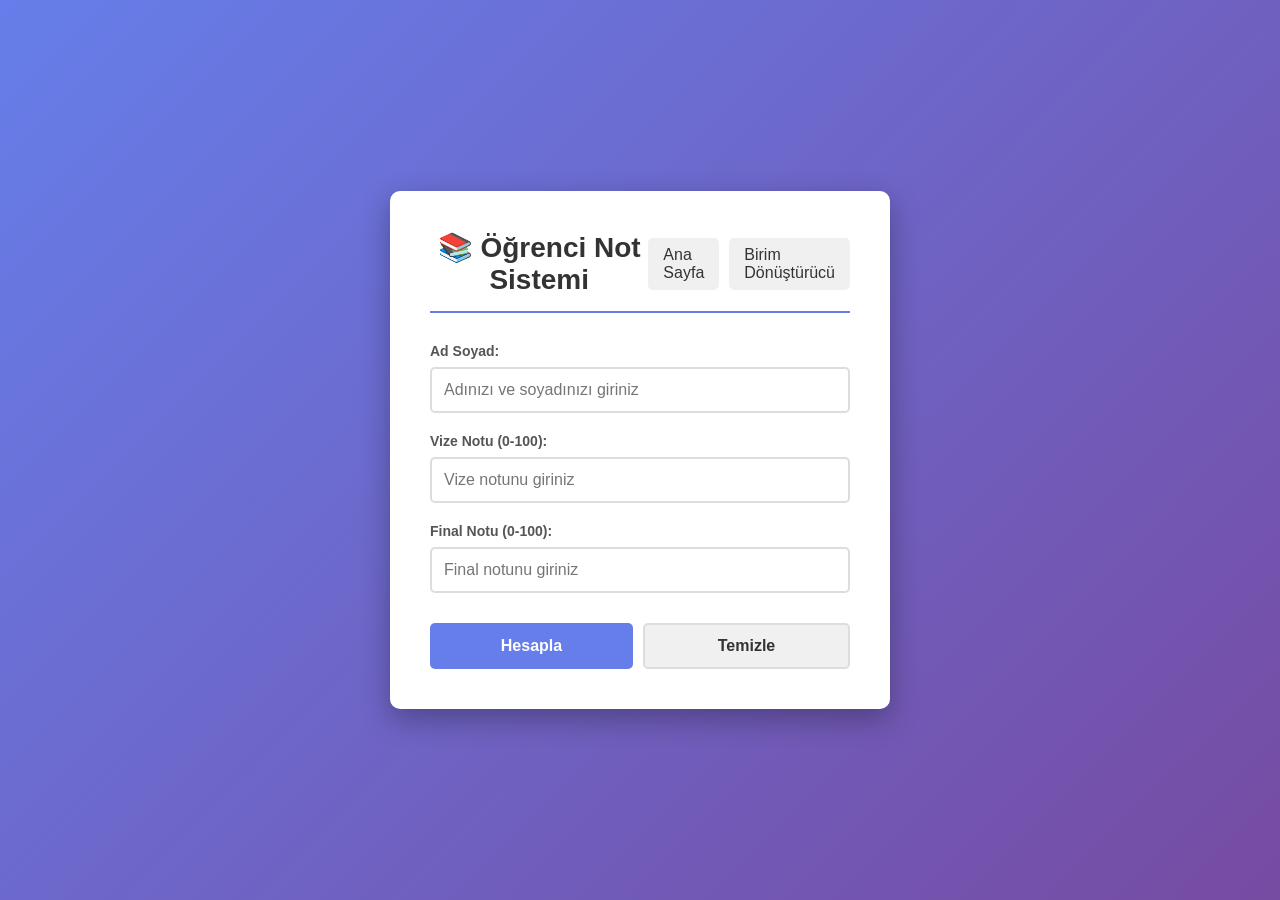
<file: not-sistemi.html>
<!DOCTYPE html>
<html lang="tr">
<head>
    <meta charset="UTF-8">
    <meta name="viewport" content="width=device-width, initial-scale=1.0">
    <title>Öğrenci Not Sistemi</title>
    <style>
        * {
            margin: 0;
            padding: 0;
            box-sizing: border-box;
        }

        body {
            font-family: 'Arial', sans-serif;
            background: linear-gradient(135deg, #667eea 0%, #764ba2 100%);
            min-height: 100vh;
            display: flex;
            justify-content: center;
            align-items: center;
            padding: 20px;
        }

        .container {
            background: white;
            border-radius: 10px;
            box-shadow: 0 10px 30px rgba(0, 0, 0, 0.3);
            padding: 40px;
            max-width: 500px;
            width: 100%;
        }

        h1 {
            text-align: center;
            color: #333;
            margin-bottom: 30px;
            font-size: 28px;
        }

        .form-group {
            margin-bottom: 20px;
        }

        label {
            display: block;
            margin-bottom: 8px;
            color: #555;
            font-weight: bold;
            font-size: 14px;
        }

        input[type="text"],
        input[type="number"] {
            width: 100%;
            padding: 12px;
            border: 2px solid #ddd;
            border-radius: 5px;
            font-size: 16px;
            transition: border-color 0.3s ease;
        }

        input[type="text"]:focus,
        input[type="number"]:focus {
            outline: none;
            border-color: #667eea;
            box-shadow: 0 0 5px rgba(102, 126, 234, 0.4);
        }

        .button-group {
            display: flex;
            gap: 10px;
            margin-top: 30px;
        }

        button {
            flex: 1;
            padding: 12px;
            border: none;
            border-radius: 5px;
            font-size: 16px;
            font-weight: bold;
            cursor: pointer;
            transition: all 0.3s ease;
        }

        .btn-hesapla {
            background-color: #667eea;
            color: white;
        }

        .btn-hesapla:hover {
            background-color: #5568d3;
            transform: translateY(-2px);
            box-shadow: 0 5px 15px rgba(102, 126, 234, 0.4);
        }

        .btn-temizle {
            background-color: #f0f0f0;
            color: #333;
            border: 2px solid #ddd;
        }

        .btn-temizle:hover {
            background-color: #e0e0e0;
            border-color: #999;
        }

        .result-section {
            margin-top: 30px;
            padding: 20px;
            background-color: #f9f9f9;
            border-radius: 5px;
            display: none;
            border-left: 5px solid #667eea;
        }

        .result-section.active {
            display: block;
        }

        .result-item {
            margin-bottom: 15px;
            padding-bottom: 15px;
            border-bottom: 1px solid #ddd;
        }

        .result-item:last-child {
            border-bottom: none;
            margin-bottom: 0;
            padding-bottom: 0;
        }

        .result-label {
            color: #888;
            font-size: 13px;
            text-transform: uppercase;
            letter-spacing: 1px;
        }

        .result-value {
            color: #333;
            font-size: 20px;
            font-weight: bold;
            margin-top: 5px;
        }

        .durum {
            display: inline-block;
            padding: 8px 16px;
            border-radius: 20px;
            font-weight: bold;
            font-size: 14px;
            margin-top: 5px;
        }

        .durum.gecti {
            background-color: #d4edda;
            color: #155724;
            border: 2px solid #28a745;
        }

        .durum.kaldi {
            background-color: #f8d7da;
            color: #721c24;
            border: 2px solid #f5c6cb;
        }

        .harf-notu {
            display: inline-block;
            font-size: 24px;
            font-weight: bold;
            padding: 10px 15px;
            background-color: #667eea;
            color: white;
            border-radius: 5px;
        }

        .error {
            color: #f54747;
            font-size: 14px;
            margin-top: 5px;
            display: none;
        }

        .error.show {
            display: block;
        }

        @media (max-width: 600px) {
            .container {
                padding: 25px;
            }

            h1 {
                font-size: 24px;
                margin-bottom: 20px;
            }

            .button-group {
                flex-direction: column;
            }
        }
    </style>
</head>
<body>
    <div class="container">
        <div style="display: flex; justify-content: space-between; align-items: center; margin-bottom: 30px; padding-bottom: 15px; border-bottom: 2px solid #667eea;">
            <h1 style="margin: 0;">📚 Öğrenci Not Sistemi</h1>
            <div style="display: flex; gap: 10px;">
                <a href="index.html" style="padding: 8px 15px; background-color: #f0f0f0; color: #333; text-decoration: none; border-radius: 5px; transition: all 0.3s;" onmouseover="this.style.backgroundColor='#e0e0e0'" onmouseout="this.style.backgroundColor='#f0f0f0'">Ana Sayfa</a>
                <a href="birim-donusturucu.html" style="padding: 8px 15px; background-color: #f0f0f0; color: #333; text-decoration: none; border-radius: 5px; transition: all 0.3s;" onmouseover="this.style.backgroundColor='#e0e0e0'" onmouseout="this.style.backgroundColor='#f0f0f0'">Birim Dönüştürücü</a>
            </div>
        </div>

        <form id="notForm">
            <div class="form-group">
                <label for="adSoyad">Ad Soyad:</label>
                <input type="text" id="adSoyad" placeholder="Adınızı ve soyadınızı giriniz" required>
                <div class="error" id="errorAdSoyad">Ad Soyad boş bırakılamaz!</div>
            </div>

            <div class="form-group">
                <label for="vizeNotu">Vize Notu (0-100):</label>
                <input type="number" id="vizeNotu" min="0" max="100" placeholder="Vize notunu giriniz" required>
                <div class="error" id="errorVize">Vize notu 0-100 arasında olmalıdır!</div>
            </div>

            <div class="form-group">
                <label for="finalNotu">Final Notu (0-100):</label>
                <input type="number" id="finalNotu" min="0" max="100" placeholder="Final notunu giriniz" required>
                <div class="error" id="errorFinal">Final notu 0-100 arasında olmalıdır!</div>
            </div>

            <div class="button-group">
                <button type="button" class="btn-hesapla" onclick="hesapla()">Hesapla</button>
                <button type="button" class="btn-temizle" onclick="temizle()">Temizle</button>
            </div>
        </form>

        <div class="result-section" id="resultSection">
            <div class="result-item">
                <div class="result-label">Öğrenci Adı</div>
                <div class="result-value" id="resultAd">-</div>
            </div>

            <div class="result-item">
                <div class="result-label">Ortalama Not (Vize %40 + Final %60)</div>
                <div class="result-value" id="resultOrtalama">-</div>
            </div>

            <div class="result-item">
                <div class="result-label">Harf Notu</div>
                <div class="result-value">
                    <span class="harf-notu" id="resultHarf">-</span>
                </div>
            </div>

            <div class="result-item">
                <div class="result-label">Durum</div>
                <div class="result-value">
                    <span class="durum" id="resultDurum">-</span>
                </div>
            </div>
        </div>
    </div>

    <script>
        function hesapla() {
            // Input elementlerini al
            const adSoyad = document.getElementById('adSoyad').value.trim();
            const vizeNotu = parseFloat(document.getElementById('vizeNotu').value);
            const finalNotu = parseFloat(document.getElementById('finalNotu').value);

            // Hataları sıfırla
            document.getElementById('errorAdSoyad').classList.remove('show');
            document.getElementById('errorVize').classList.remove('show');
            document.getElementById('errorFinal').classList.remove('show');

            // Validasyon
            let hataVar = false;

            if (adSoyad === '') {
                document.getElementById('errorAdSoyad').classList.add('show');
                hataVar = true;
            }

            if (isNaN(vizeNotu) || vizeNotu < 0 || vizeNotu > 100) {
                document.getElementById('errorVize').classList.add('show');
                hataVar = true;
            }

            if (isNaN(finalNotu) || finalNotu < 0 || finalNotu > 100) {
                document.getElementById('errorFinal').classList.add('show');
                hataVar = true;
            }

            if (hataVar) {
                document.getElementById('resultSection').classList.remove('active');
                return;
            }

            // Ortalama hesapla (Vize %40, Final %60)
            const ortalama = (vizeNotu * 0.40) + (finalNotu * 0.60);
            const ortalamaYuvarla = ortalama.toFixed(2);

            // Harf notuna çevir
            let harfNotu;
            if (ortalama >= 90) {
                harfNotu = 'AA';
            } else if (ortalama >= 80) {
                harfNotu = 'BA';
            } else if (ortalama >= 70) {
                harfNotu = 'BB';
            } else if (ortalama >= 60) {
                harfNotu = 'CB';
            } else if (ortalama >= 50) {
                harfNotu = 'CC';
            } else {
                harfNotu = 'FF';
            }

            // Durum belirle
            let durum;
            let durumClass;
            if (ortalama >= 50) {
                durum = 'GEÇTİ ✓';
                durumClass = 'gecti';
            } else {
                durum = 'KALDI ✗';
                durumClass = 'kaldi';
            }

            // Sonuçları göster
            document.getElementById('resultAd').textContent = adSoyad;
            document.getElementById('resultOrtalama').textContent = ortalamaYuvarla;
            document.getElementById('resultHarf').textContent = harfNotu;
            const durumElement = document.getElementById('resultDurum');
            durumElement.textContent = durum;
            durumElement.className = 'durum ' + durumClass;

            // Result section'ı göster
            document.getElementById('resultSection').classList.add('active');
        }

        function temizle() {
            // Form alanlarını temizle
            document.getElementById('notForm').reset();
            
            // Hataları gizle
            document.getElementById('errorAdSoyad').classList.remove('show');
            document.getElementById('errorVize').classList.remove('show');
            document.getElementById('errorFinal').classList.remove('show');

            // Result section'ı gizle
            document.getElementById('resultSection').classList.remove('active');
        }

        // Enter tuşu ile hesaplamaya izin ver
        document.getElementById('notForm').addEventListener('keypress', function(event) {
            if (event.key === 'Enter') {
                event.preventDefault();
                hesapla();
            }
        });
    </script>
</body>
</html>
</file>
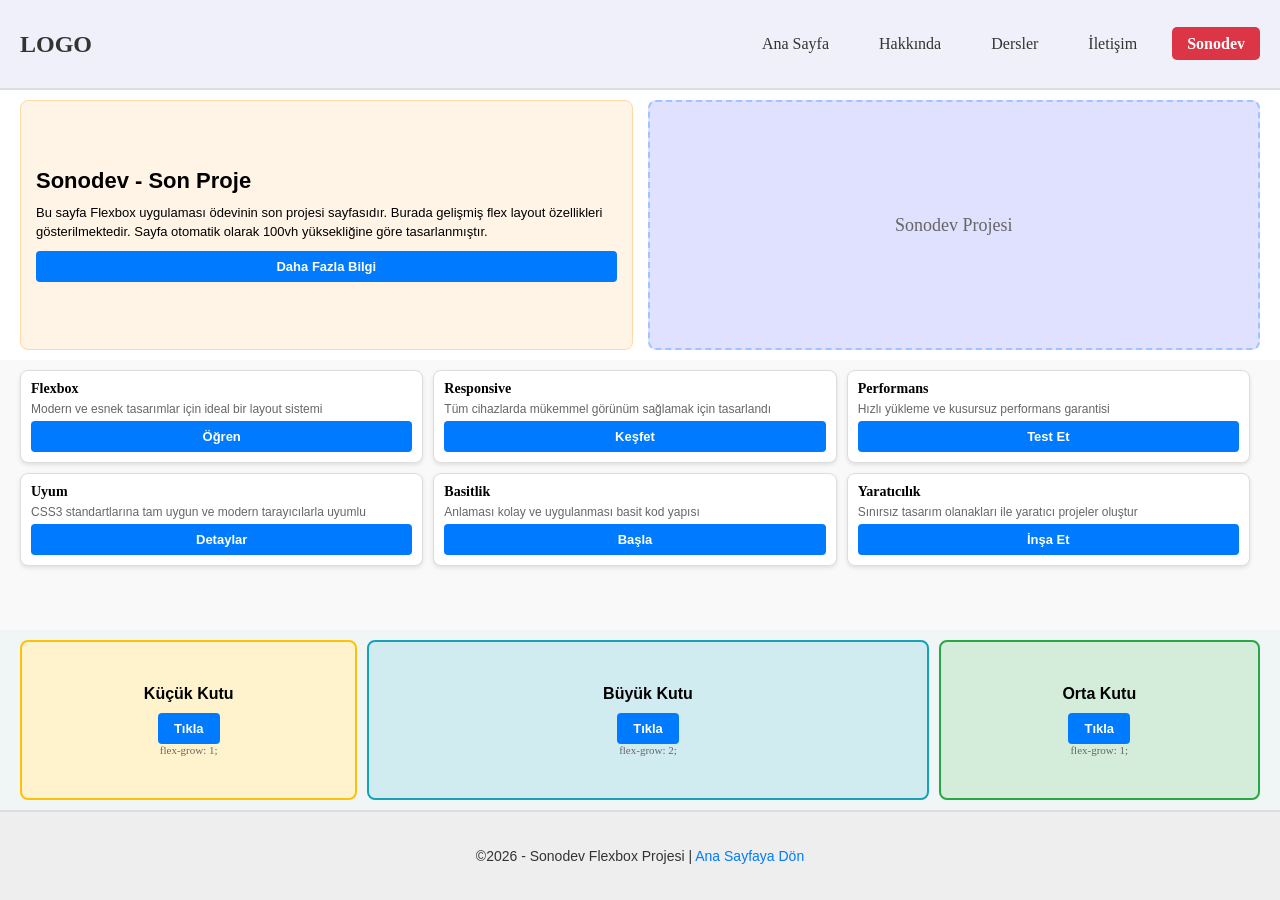
<file: sonodev.html>
<!DOCTYPE html>
<html lang="tr">
<head>
    <meta charset="UTF-8">
    <meta name="viewport" content="width=device-width, initial-scale=1.0">
    <title>Sonodev - Flexbox Projesi</title>
    <link rel="stylesheet" href="style.css">
</head>
<body class="sonodev-page">
    <!-- Ana Wrapper - 100vh -->
    <div class="wrapper">
        
        <!-- NAVBAR (10vh) -->
        <nav class="navbar">
            <div class="logo">LOGO</div>
            <ul class="nav-links">
                <li><a href="index.html">Ana Sayfa</a></li>
                <li><a href="#/about">Hakkında</a></li>
                <li><a href="#/lessons">Dersler</a></li>
                <li><a href="#/contact">İletişim</a></li>
                <li><a href="sonodev.html" class="btn-sonodev">Sonodev</a></li>
            </ul>
        </nav>

        <!-- HERO SECTION (30vh) -->
        <section class="hero">
            <div class="hero-content">
                <h1>Sonodev - Son Proje</h1>
                <p>Bu sayfa Flexbox uygulaması ödevinin son projesi sayfasıdır. Burada gelişmiş flex layout özellikleri gösterilmektedir. Sayfa otomatik olarak 100vh yüksekliğine göre tasarlanmıştır.</p>
                <button class="btn">Daha Fazla Bilgi</button>
            </div>
            <div class="hero-image">
                <!-- Placeholder görsel kutusu -->
                Sonodev Projesi
            </div>
        </section>

        <!-- ÖZET BÖLÜMÜ (30vh) -->
        <section class="cards-section">
            <div class="card">
                <h3>Flexbox</h3>
                <p>Modern ve esnek tasarımlar için ideal bir layout sistemi</p>
                <button class="btn">Öğren</button>
            </div>
            <div class="card">
                <h3>Responsive</h3>
                <p>Tüm cihazlarda mükemmel görünüm sağlamak için tasarlandı</p>
                <button class="btn">Keşfet</button>
            </div>
            <div class="card">
                <h3>Performans</h3>
                <p>Hızlı yükleme ve kusursuz performans garantisi</p>
                <button class="btn">Test Et</button>
            </div>
            <div class="card">
                <h3>Uyum</h3>
                <p>CSS3 standartlarına tam uygun ve modern tarayıcılarla uyumlu</p>
                <button class="btn">Detaylar</button>
            </div>
            <div class="card">
                <h3>Basitlik</h3>
                <p>Anlaması kolay ve uygulanması basit kod yapısı</p>
                <button class="btn">Başla</button>
            </div>
            <div class="card">
                <h3>Yaratıcılık</h3>
                <p>Sınırsız tasarım olanakları ile yaratıcı projeler oluştur</p>
                <button class="btn">İnşa Et</button>
            </div>
        </section>

        <!-- FLEX GROW BÖLÜMÜ (20vh) -->
        <section class="flex-grow-section">
            <div class="box box-1">
                <p>Küçük Kutu</p>
                <button class="btn">Tıkla</button>
                <small>flex-grow: 1;</small>
            </div>
            <div class="box box-2">
                <p>Büyük Kutu</p>
                <button class="btn">Tıkla</button>
                <small>flex-grow: 2;</small>
            </div>
            <div class="box box-3">
                <p>Orta Kutu</p>
                <button class="btn">Tıkla</button>
                <small>flex-grow: 1;</small>
            </div>
        </section>

        <!-- FOOTER (10vh) -->
        <footer class="footer">
            <p>&copy;2026 - Sonodev Flexbox Projesi | <a href="index.html" style="color: #007bff; text-decoration: none;">Ana Sayfaya Dön</a></p>
        </footer>

    </div>
</body>
</html>
</file>
<file: style.css>
/* ===== FLEXBOX UYGULAMASI ===== */

/* ===== SCROLLBAR STİLLERİ ===== */
/* WebKit Tarayıcılar (Chrome, Safari, Edge) */
::-webkit-scrollbar {
    width: 12px;
}

::-webkit-scrollbar-track {
    background: #f1f1f1;
}

::-webkit-scrollbar-thumb {
    background: #888;
    border-radius: 6px;
}

::-webkit-scrollbar-thumb:hover {
    background: #555;
}

/* Firefox */
* {
    scrollbar-width: thin;
    scrollbar-color: #888 #f1f1f1;
}

/* ===== GENEL STILLER ===== */
* {
    margin: 0;
    padding: 0;
    box-sizing: border-box;
}

/* Grup Seçici (Ödev Gereksinimi) */
h1, h2, p {
    font-family: Arial, sans-serif;
    margin-bottom: 10px;
}

body {
    background-color: #f0f0f5;
    margin: 0;
    padding: 0;
}

/* ===== ANA WRAPPER - 100vh (Ödev Gereksinimi) ===== */
.wrapper {
    min-height: 100vh;
    display: flex;
    flex-direction: column;
    /* İçerik ekranı aşarsa kaydırma çubuğu çıkar */
    overflow-y: auto; 
}

/* Force visible vertical scrollbar on Sonodev page */
body.sonodev-page {
    overflow-y: scroll;
}

/* ===== 1) NAVBAR - 10vh (Ödev Gereksinimi) ===== */
.navbar {
    height: 10vh;
    background-color: #f0f0fa;
    padding: 0 20px;
    border-bottom: 2px solid #ddd;
    display: flex;
    justify-content: space-between;
    align-items: center;
}

.logo {
    font-size: 24px;
    font-weight: bold;
    color: #333;
}

/* Hiyerarşik Seçici (Ödev Gereksinimi) */
.nav-links {
    list-style-type: none;
    display: flex;
    gap: 20px;
}

.nav-links li a {
    text-decoration: none;
    color: #333;
    padding: 8px 15px;
    transition: 0.3s;
    border-radius: 4px;
}

/* Hover Efekti (Ödev Gereksinimi) */
.nav-links li a:hover {
    background-color: #d0e1ff;
    color: #000;
}

/* Sonodev Butonu Özel Stili */
.btn-sonodev {
    background-color: #dc3545 !important;
    color: white !important;
    font-weight: bold !important;
    border-radius: 5px !important;
}

.btn-sonodev:hover {
    background-color: #c82333 !important;
}

/* ===== 2) HERO SECTION - 30vh (Ödev Gereksinimi) ===== */
.hero {
    height: 30vh;
    padding: 10px 20px;
    display: flex;
    flex-direction: row;
    justify-content: space-between;
    align-items: stretch;
    gap: 15px;
    background-color: #fff;
}

.hero-content {
    width: 50%;
    display: flex;
    flex-direction: column;
    justify-content: center;
    padding: 10px 15px;
    background-color: #fff4e6;
    border: 1px solid #ffd8a8;
    border-radius: 8px;
}

.hero-content h1 {
    font-size: 22px;
    margin-bottom: 10px;
}

.hero-content p {
    font-size: 13px;
    line-height: 1.4;
    margin-bottom: 10px;
}

.hero-image {
    width: 50%;
    background-color: #e0e0ff;
    border: 2px dashed #a0c4ff;
    border-radius: 8px;
    display: flex;
    align-items: center;
    justify-content: center;
    font-size: 18px;
    color: #666;
}

/* ===== 3) KARTLAR BÖLÜMÜ - 30vh (Ödev Gereksinimi) ===== */
.cards-section {
    height: 30vh;
    display: flex;
    flex-wrap: wrap;
    gap: 10px;
    padding: 10px 20px;
    background-color: #f9f9f9;
    align-content: flex-start;
}

.card {
    flex: 0 0 calc(33.333% - 10px);
    background-color: #fff;
    border: 1px solid #ddd;
    border-radius: 8px;
    padding: 10px;
    display: flex;
    flex-direction: column;
    justify-content: space-between;
    box-shadow: 0 2px 4px rgba(0,0,0,0.1);
}

.card h3 {
    font-size: 14px;
    margin-bottom: 5px;
}

.card p {
    font-size: 12px;
    color: #666;
    margin-bottom: 5px;
    flex-grow: 1;
}

/* ===== 4) FLEX GROW UYGULAMA - 20vh (Ödev Gereksinimi) ===== */
.flex-grow-section {
    height: 20vh;
    display: flex;
    gap: 10px;
    padding: 10px 20px;
    background-color: #f0f5f5;
}

.box {
    display: flex;
    flex-direction: column;
    justify-content: center;
    align-items: center;
    border-radius: 8px;
    border: 2px solid #666;
    text-align: center;
    padding: 10px;
    background-color: #fff;
}

.box-1 {
    flex-grow: 1;
    background-color: #fff3cd;
    border-color: #ffc107;
}

.box-2 {
    flex-grow: 2;
    background-color: #d1ecf1;
    border-color: #17a2b8;
}

.box-3 {
    flex-grow: 1;
    background-color: #d4edda;
    border-color: #28a745;
}

.box p {
    font-weight: bold;
    font-size: 16px;
    margin-bottom: 10px;
}

.box small {
    font-size: 11px;
    color: #666;
}

/* ===== 5) FOOTER - 10vh (Ödev Gereksinimi) ===== */
.footer {
    height: 10vh;
    background-color: #eee;
    border-top: 2px solid #ddd;
    display: flex;
    justify-content: center;
    align-items: center;
    font-size: 14px;
}

.footer p {
    margin: 0;
    color: #333;
}

/* ===== BUTON STİLLERİ ===== */
.btn {
    padding: 8px 16px; /* Butonlar da orantılı görünmesi için biraz küçültüldü */
    background-color: #007bff;
    color: white;
    border: none;
    border-radius: 4px;
    cursor: pointer;
    transition: 0.3s;
    font-size: 13px;
    font-weight: bold;
}

.btn:hover {
    background-color: #0056b3;
}
</file>
